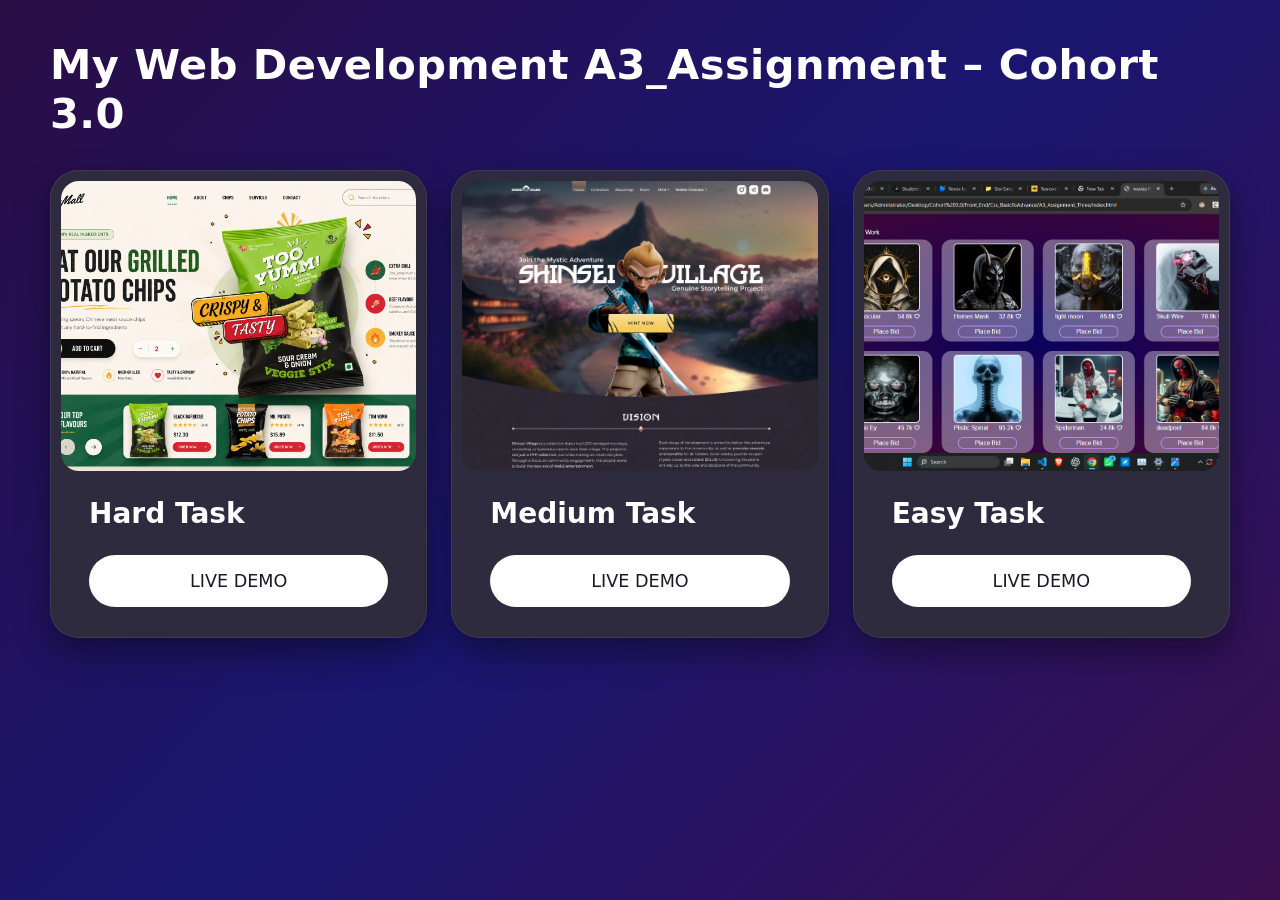
<file: index.html>
<!DOCTYPE html>
<html lang="en">
<head>
<meta charset="utf-8">
<meta name="viewport" content="width=device-width, initial-scale=1, viewport-fit=cover">
<title>My Web Development Assignments – Cohort 3.0</title>
<link rel="stylesheet" href="landing.css">
</head>
<body>
<main>
 
  <h1>My Web Development A3_Assignment – Cohort 3.0</h1>
  <section class="grid" aria-label="Assignments">

    <article class="card">
      <div class="thumb t1" role="img" aria-label="SunMall potato chips storefront preview">
        <img src="heardTask/image.webp" alt="">
      </div>
      <h2>Hard Task</h2>
       
      <a class="btn" href="heardTask/index.html">LIVE DEMO</a>
      
    </article>

    <article class="card">
      <div class="thumb t2" role="img" aria-label="NFT marketplace grid preview">
       <img src="mediom.webp" alt="">
      </div>
      <h2>Medium Task</h2>
      
      <a class="btn" href="mediom.html">LIVE DEMO</a>
 
    </article>

    <article class="card">
      <div class="thumb t3" role="img" aria-label="Shinsei Village landing page preview">
         <img src="Screenshot 2026-10-18 115006.png" alt="">
      </div>
      <h2>Easy Task</h2>
      
      <a class="btn" href="easyTask.html">LIVE DEMO</a>
    
    </article>

  </section>
</main>
</body>
</html>
</file>
<file: landing.css>
:root{
  --bg1:#2a0d45;--bg2:#1a1670;--bg3:#3a0f4e;
  --card:#2f2b3f;--card-edge:rgba(255,255,255,.08);
  --text:#fff;--btn:#fff;--btn-text:#1a1a24;
  box-sizing:border-box;
  padding-top:env(safe-area-inset-top,0px);
  padding-bottom:env(safe-area-inset-bottom,0px);
}
 
html{scroll-padding-top:env(safe-area-inset-top,0px)}

body{
  margin:0;
  min-height:100vh;
  color:var(--text);
  font-family:"Segoe UI",system-ui,-apple-system,Roboto,sans-serif;
  background:linear-gradient(135deg,var(--bg1) 0%,var(--bg2) 50%,var(--bg3) 100%);
  background-attachment:fixed;
}

main{
  max-width:1180px;
  margin:0 auto;
  padding:40px 36px 64px;
}

h1{
  margin:0 0 32px;
  font-size:clamp(1.8rem,4vw,2.6rem);
  font-weight:600;
  letter-spacing:.01em;
}

.grid{
  display:grid;
  grid-template-columns:repeat(3,1fr);
  gap:24px;
  align-items:start;
}

.card{
  background:var(--card);
  border:1px solid var(--card-edge);
  border-radius:28px;
  padding:10px 10px 30px;
  box-shadow:0 14px 34px rgba(0,0,0,.4);
}

.thumb{
  height:290px;
  border-radius:18px;
  overflow:hidden;
  background:#1d1a2b;
}
.thumb img{
  display:block;
  width:100%;
  height:100%;
  object-fit:cover;
}

.card h2{
  margin:26px 28px 24px;
  font-size:1.75rem;
  line-height:1.2;
  font-weight:600;
}

.btn{
  display:block;
  margin:0 28px;
  text-align:center;
  background:var(--btn);
  color:var(--btn-text);
  padding:16px;
  border-radius:999px;
  font-size:1.1rem;
  font-weight:500;
  text-decoration:none;
  transition:background .2s;
}
.btn:hover{background:#59ff2f}
</file>
